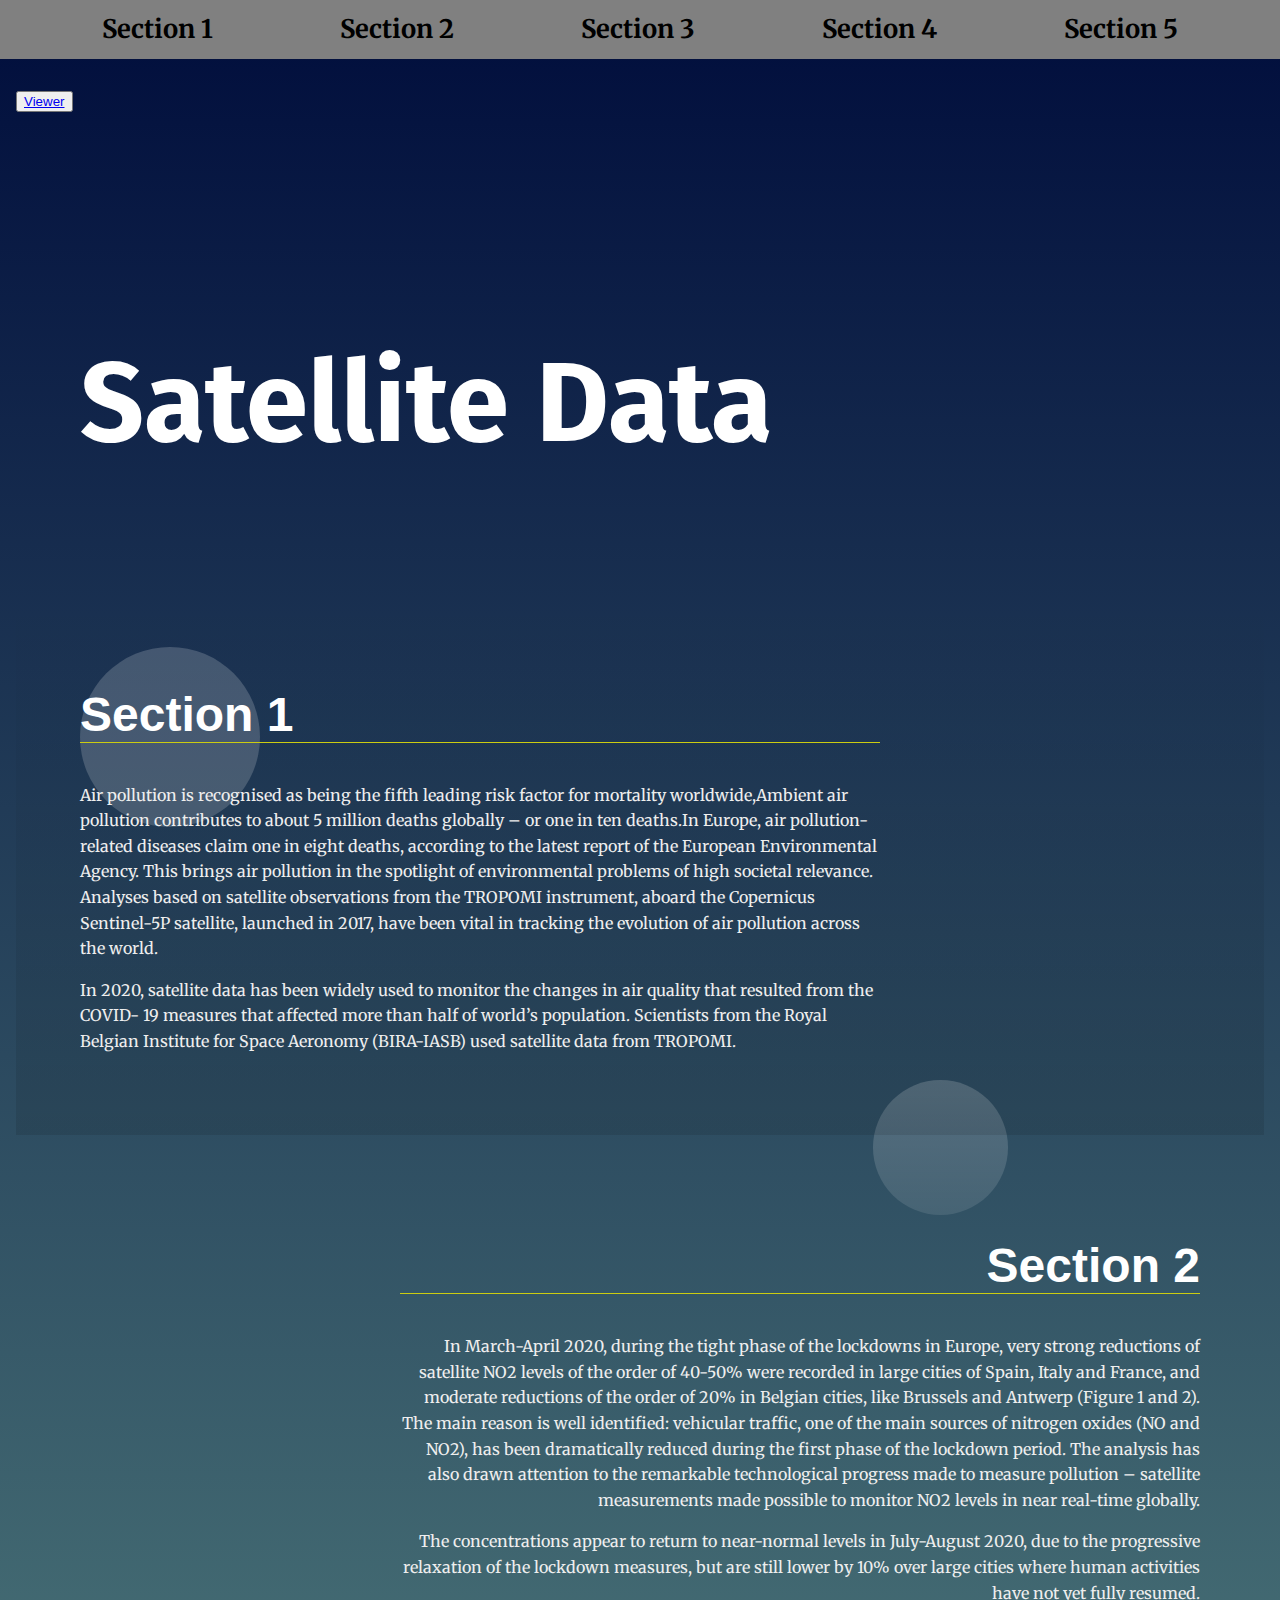
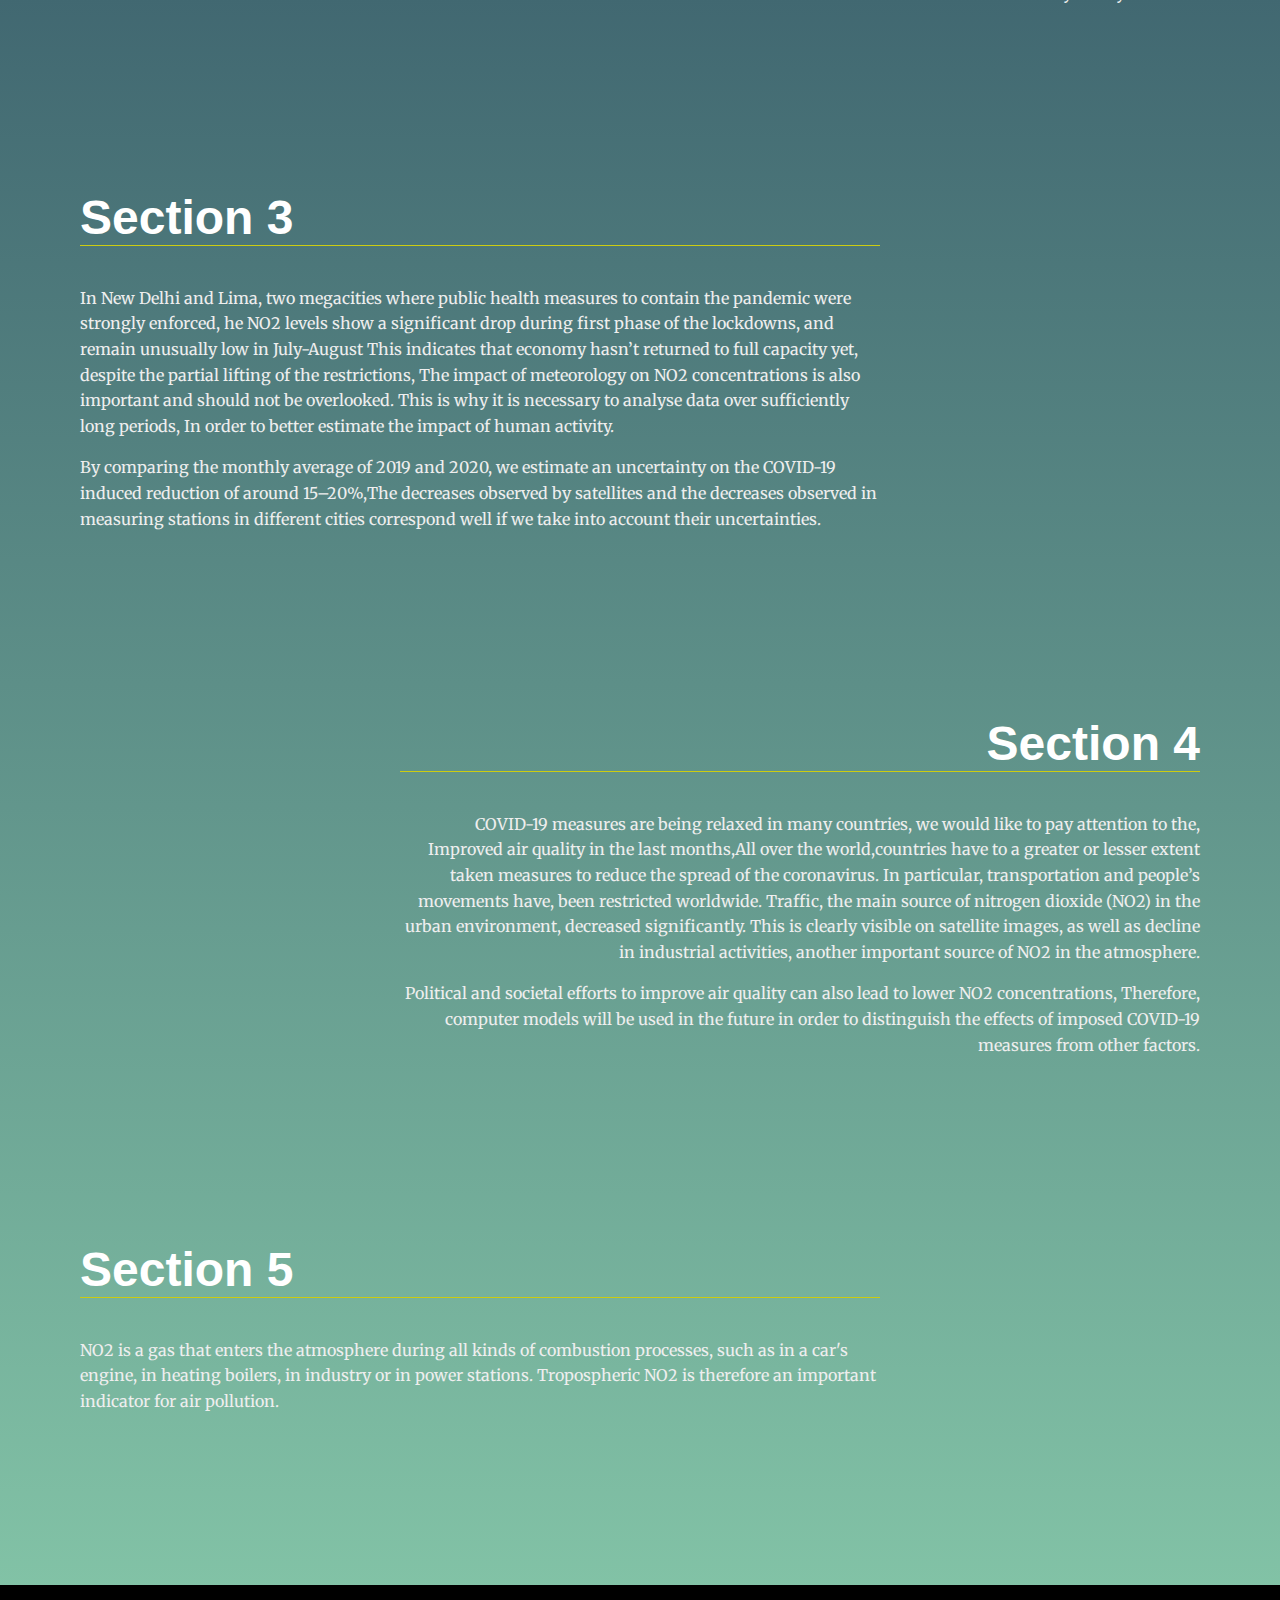
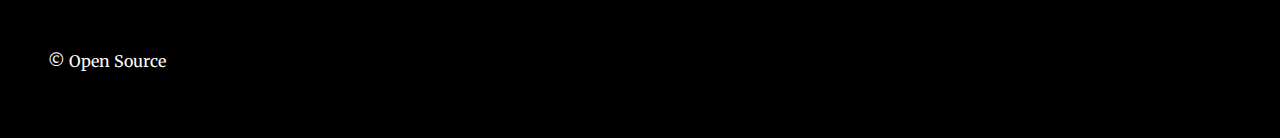
<file: index.html>
<!DOCTYPE html>
<html lang="en">

<head>
  <meta charset="UTF-8">
  <meta name="viewport" content="width=device-width, initial-scale=1.0">
  <meta http-equiv="X-UA-Compatible" content="ie=edge">
  <title>Open source satellite imagery</title>
  <!-- Load Google Fonts -->
  <link href="https://fonts.googleapis.com/css?family=Fira+Sans:900|Merriweather&display=swap" rel="stylesheet">
  <!-- Load Styles -->
  <link href="css/styles.css" rel="stylesheet">
</head>

<body>
   
  <!-- HTML Follows BEM naming conventions 
  IDs are only used for sections to connect menu achors to sections -->
  <header class="page__header">
    <nav class="navbar__menu">
      <!-- Navigation starts as empty UL that will be populated with JS -->
      <ul id="navbar__list"></ul>
    </nav>
  </header>
  <main>
    <header class="main__hero">
      <button><a class="btn btn-primary btn-lg" href="./viewer.html" target="_blank" rel="noopener noreferrer" role="button">Viewer</a></button>
      <h1>Satellite Data </h1>
    </header>
     
    <!-- Each Section has an ID (used for the anchor) and 
    a data attribute that will populate the li node.
    Adding more sections will automatically populate nav.
    The first section is set to active class by default -->
    <section id="section1" data-nav="Section 1" class="your-active-class">
      <div class="landing__container">
        <h2>Section 1</h2>
        <p>Air pollution is recognised as being the fifth leading risk factor for mortality worldwide,Ambient air pollution
          contributes to about 5 million deaths globally – or one in ten deaths.In Europe, air pollution-related diseases
          claim one in eight deaths, according to the latest report of the European Environmental Agency. This brings air
          pollution in the spotlight of environmental problems of high societal relevance. Analyses based on satellite
          observations from the TROPOMI instrument, aboard the Copernicus Sentinel-5P satellite, launched in 2017,
         have been vital in tracking the evolution of air pollution across the world.</p>

        <p>In 2020, satellite data has been widely used to monitor the changes in air quality that resulted from the COVID-
          19 measures that affected more than half of world’s population.  Scientists from the Royal Belgian
          Institute for Space Aeronomy (BIRA-IASB) used satellite data from TROPOMI.</p>
      </div>
    </section>
    <section id="section2" data-nav="Section 2">
      <div class="landing__container">
        <h2>Section 2</h2>
        <p>In March-April 2020, during the tight phase of the lockdowns in Europe, very strong reductions of satellite NO2
          levels of the order of 40-50% were recorded in large cities of Spain, Italy and France, and moderate reductions
          of the order of 20% in Belgian cities, like Brussels and Antwerp (Figure 1 and 2). The main reason is well
          identified: vehicular traffic, one of the main sources of nitrogen oxides (NO and NO2), has been dramatically
          reduced during the first phase of the lockdown period. The analysis has also drawn attention to the remarkable
         technological progress made to measure pollution – satellite measurements made possible to monitor NO2
         levels in near real-time globally.</p>

        <p>The concentrations appear to return to near-normal levels in July-August 2020, due to the progressive
          relaxation of the lockdown measures, but are still lower by 10% over large cities where human activities have
          not yet fully resumed.</p>
      </div>
    </section>
    <section id="section3" data-nav="Section 3">
      <div class="landing__container">
        <h2>Section 3</h2>
        <p> In New Delhi and Lima, two megacities where public health measures to contain the pandemic were strongly enforced,
          he NO2 levels show a significant drop during first phase of the lockdowns, and remain unusually low in July-August
          This indicates that economy hasn’t returned to full capacity yet, despite the partial lifting of the restrictions,
          The impact of meteorology on NO2 concentrations is also important and should not be overlooked. 
          This is why it is necessary to analyse data over sufficiently long periods,
          In order to better estimate the impact of human activity.</p>

        <p>By comparing the monthly average of 2019 and 2020, we estimate an uncertainty on the COVID-19
          induced reduction of around 15–20%,The decreases observed by satellites and the decreases observed in
         measuring stations in different cities correspond well if we take into account their uncertainties.</p>
      </div>
    </section>    
    <section id="section4" data-nav="Section 4">
      <div class="landing__container">
        <h2>Section 4</h2>
        <p> COVID-19 measures are being relaxed in many countries, we would like to pay attention to the,
          Improved air quality in the last months,All over the world,countries have to a greater or lesser extent taken
          measures to reduce the spread of the coronavirus. In particular, transportation and people’s movements have,
          been restricted worldwide. Traffic, the main source of nitrogen dioxide (NO2) in the urban environment, 
          decreased significantly. This is clearly visible on satellite images, as well as decline in industrial activities,
          another important source of NO2 in the atmosphere.</p>

        <p>Political and societal efforts to improve air quality can also lead to lower NO2 concentrations,
           Therefore, computer models will be used in the future in order to distinguish the effects of 
           imposed COVID-19 measures from other factors.</p>
      </div>
    </section>    
  </main>
  <footer class="page__footer">
    <p>&copy Open Source</p>
  </footer>
  <script type="text/javascript" src="js/app.js"></script>
</body>

</html>
</file>
<file: css/styles.css>
/*
 *
 * CSS written based on SMACSS architecture.
 * To learn more, visit: http://smacss.com/
 * 
 * For simplicity, no reset or normalize is added. 
 * To learn more, visit: https://css-tricks.com/reboot-resets-reasoning/
 *
*/


/* ---- Base Rules ---- */
body {
    background: rgb(136,203,171);
    background: linear-gradient(0deg, rgba(136,203,171,1) 0%, rgba(0,13,60,1) 100%);
    margin: 0;
    font-family: 'Merriweather', serif;
    color: #fff;
}




/* Typeography General*/
h1 {
    font-family: 'Fira Sans', sans-serif;
    font-size: 3em;
    margin: 2em 1rem;
}

@media only screen and (min-width: 35em){
    h1 {
        font-size: 7em;
        margin: 2em 4rem 1em;
    }
}

h2 {
    border-bottom: 1px solid #cc1;
    font-family: 'Oxygen', Sans-Serif;
    font-size: 3em;
    color: #fff;
    cursor: pointer;/*to make section headers clickable*/
}

p {
    line-height: 1.6em;
    color: #eee;
    display: block;
}

/* ---- Layout Rules ---- */
main {
    margin: 10vh 1em 10vh;
}

.main-hero {
    min-height: 40vh;
    padding-top: 3em;
}

section {
    position: relative;
    /* min-height: 80vh; */
}

/* ---- Module Rules ---- */
#navbar__list {
    background-color: grey; 
    display: flex;
    flex-direction: row;
    justify-content: space-evenly; 
    height: 6.5vh;
    align-items: center; 
    color: 'black'
}

/* Navigation Styles*/
.navbar__menu ul {
    padding-left: 0;
    margin: 0;
    text-align: right;
}

.navbar__menu li {
    display: inline-block;
}

.navbar__menu .menu__link {
    display: block;
    padding: 1em;
    font-weight: bold;
    font-size: 2vw;
    text-decoration: none;
    color: #000;
    cursor: pointer;
}

.navbar__menu .menu__link:hover {
    background: #333;
    color: #fff;
    transition: ease 0.3s all;
}

.active-s{
    background-color: beige;
}

/* Header Styles */
.page__header {
    background: #fff;
    position: fixed;
    top: 0;
    width: 100%;
    z-index: 5;
}

/* Footer Styles */
.page__footer {
    background: #000;
    padding: 3em;
    color: #fff;
}

.page__footer p{
    color: #fff;
}


/* ---- Theme Rules ---- */
/* Landing Container Styles */
.landing__container {
    padding: 1em;
    text-align: left;
}

/*hover over section title, and click to collapse or un-collapse*/
.active{
    background-color: #407b70;
}

/*Back to top button*/
.scrollToTop {
    margin: 1vw;
    background: beige;
    position: fixed;
    bottom: 0;
    right: 0;
    margin: 1vw;
    /* border: none; */
    background: beige;
    border-radius: 2em;
    display: inline-block;
    position: fixed;
    bottom: .5em;
    right: .5em;
    width: 4em;
    height: 4em;
    font-size: .875em;    
    cursor: pointer;
    border: 0;
    border-radius: 2em;

}

@media only screen and (min-width: 35em){
    .landing__container {
        max-width: 50em;
        padding: 4em;
    }
}

section:nth-of-type(even) .landing__container {
    margin-right: 0;
    margin-left: auto;
    text-align: right; 
}

/* Background Circles */
/* Note that background circles are created with psuedo elements before and after */
/* Circles appear to be random do to use of :nth-of-type psuedo class */
section:nth-of-type(odd) .landing__container::before {
    content: '';
    background: rgba(255, 255, 255, 0.187);
    position: absolute;
    z-index: -5;
    width: 20vh;
    height: 20vh;
    border-radius: 50%;
    opacity: 0;
    transition: ease 0.5s all;
}

section:nth-of-type(even) .landing__container::before {
    content: '';
    background: rgb(255,255,255);
    background: linear-gradient(0deg, rgba(255,255,255,.1) 0%, rgba(255,255,255,.2) 100%);
    position: absolute;
    top: 3em;
    right: 3em;
    z-index: -5;
    width: 10vh;
    height: 10vh;
    border-radius: 50%;
    opacity: 0;
    transition: ease 0.5s all;
}

section:nth-of-type(3n) .landing__container::after {
    content: '';
    background: rgb(255,255,255);
    background: linear-gradient(0deg, rgba(255,255,255,.1) 0%, rgba(255,255,255,.2) 100%);
    position: absolute;
    right: 0;
    bottom: 0;
    z-index: -5;
    width: 10vh;
    height: 10vh;
    border-radius: 50%;
    opacity: 0;
    transition: ease 0.5s all;
}

section:nth-of-type(3n + 1) .landing__container::after {
    content: '';
    background: rgb(255,255,255);
    background: linear-gradient(0deg, rgba(255,255,255,.1) 0%, rgba(255,255,255,.2) 100%);
    position: absolute;
    right: 20vw;
    bottom: -5em;
    z-index: -5;
    width: 15vh;
    height: 15vh;
    border-radius: 50%;
    opacity: 0;
    transition: ease 0.5s all;
}


/* ---- Theme State Rules ---- */
/* Section Active Styles */
/* Note: your-active-class class is applied through javascript. You should update the class here and in the index.html to what you set in your javascript file.  */
section.your-active-class {
    background: rgb(0, 0, 0);
    background: linear-gradient(0deg, rgba(0, 0, 0, 0.1) 0%, rgba(0, 0, 0, 0) 100%);
}

section.your-active-class .landing__container::before {
    opacity: 1;
    animation: rotate 4s linear 0s infinite forwards;
}

section.your-active-class .landing__container::after {
    opacity: 1;
    animation: rotate 5s linear 0s infinite forwards reverse;
}

/* Section Active Styles Keyframe Animations */
@keyframes rotate {
	from {
		transform: rotate(0deg)
		           translate(-1em)
		           rotate(0deg);
	}
	to {
		transform: rotate(360deg)
		           translate(-1em) 
		           rotate(-360deg);
	}
}
</file>
